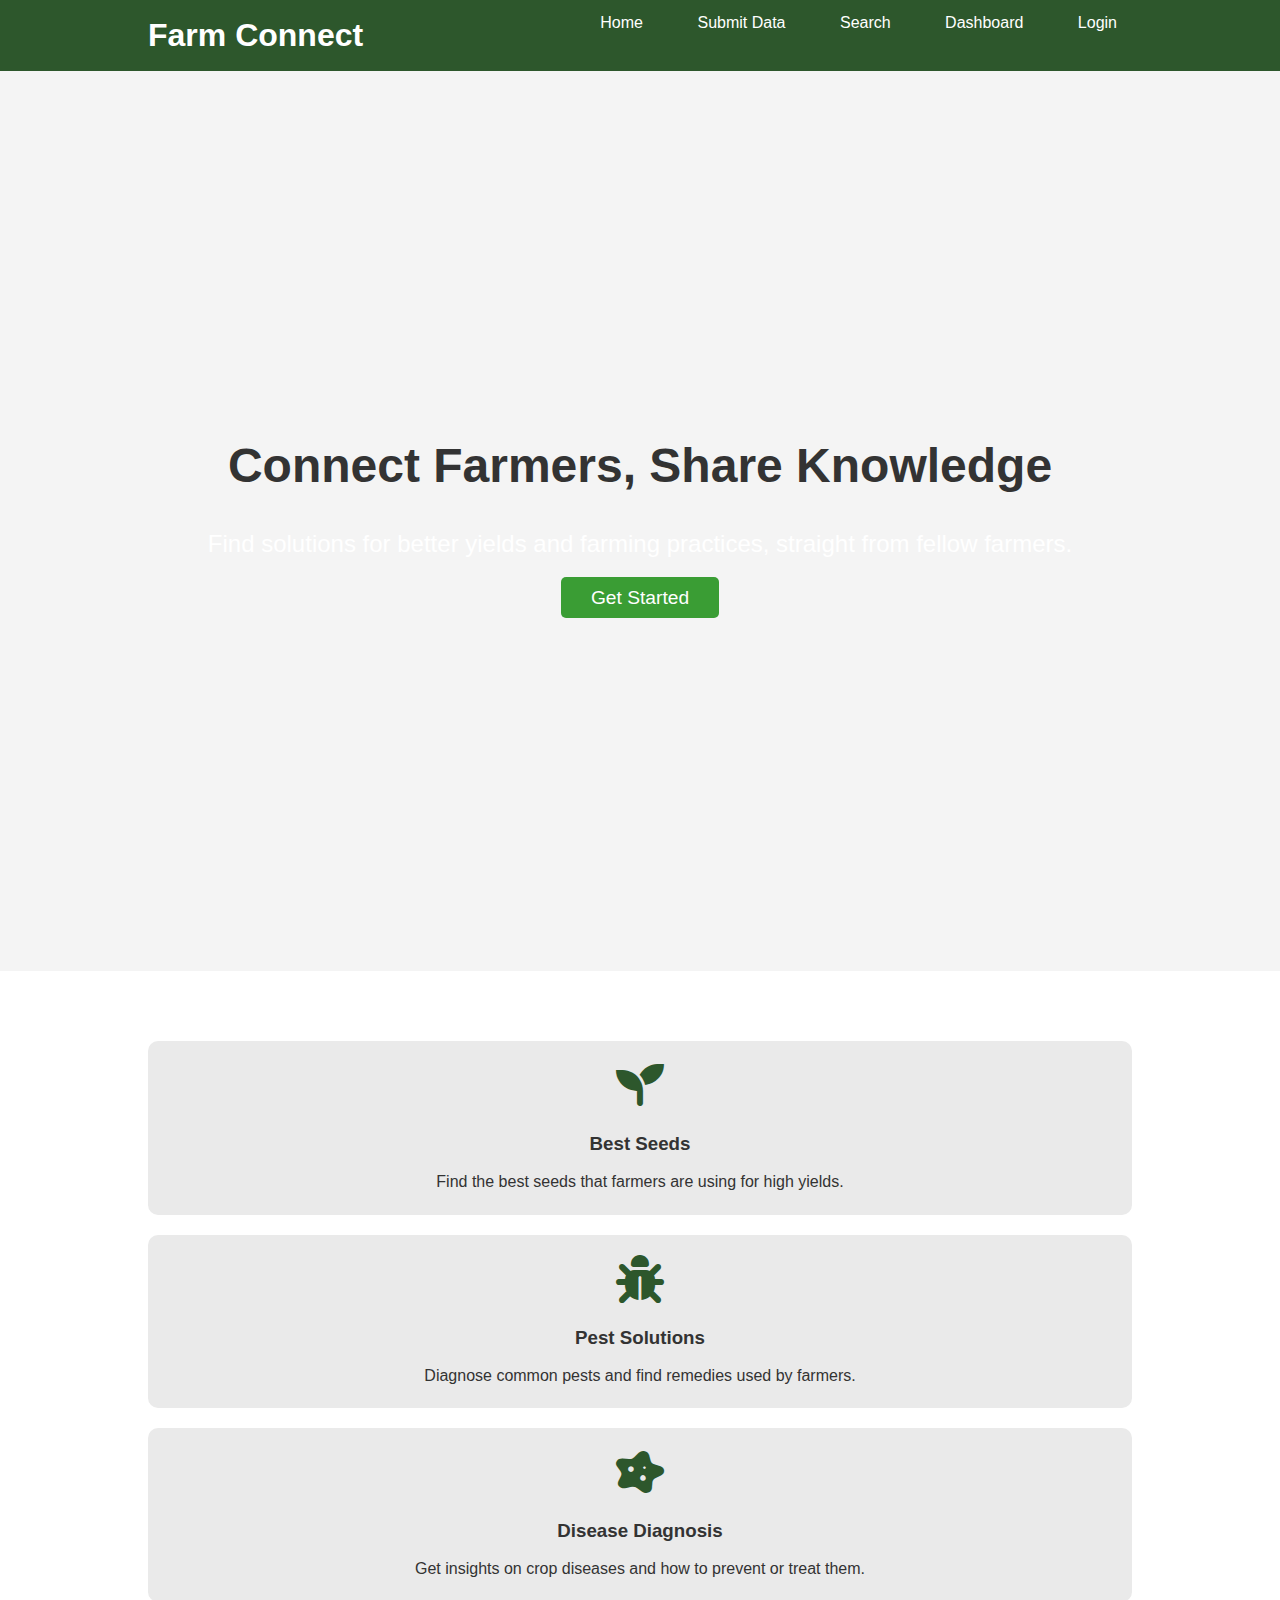
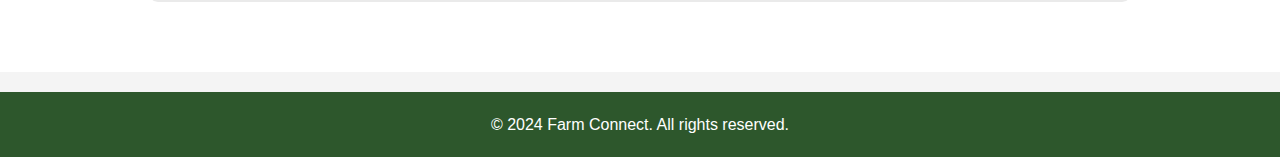
<file: index.html>
<!DOCTYPE html>
<html lang="en">
<head>
    <meta charset="UTF-8">
    <meta name="viewport" content="width=device-width, initial-scale=1.0">
    <meta http-equiv="X-UA-Compatible" content="ie=edge">
    <title>Farmers Crowd-Sourced Database</title>
    <link rel="stylesheet" href="style.css">
    <link rel="stylesheet" href="https://cdnjs.cloudflare.com/ajax/libs/font-awesome/6.0.0-beta3/css/all.min.css" />
</head>
<body>
    <!-- Navigation Bar -->
    <nav>
        <div class="container">
            <h1>Farm Connect</h1>
            <ul>
                <li><a href="#">Home</a></li>
                <li><a href="#">Submit Data</a></li>
                <li><a href="#">Search</a></li>
                <li><a href="#">Dashboard</a></li>
                <li><a href="#">Login</a></li>
            </ul>
        </div>
    </nav>

    <!-- Hero Section -->
    <section id="hero">
        <div class="hero-content">
            <h2>Connect Farmers, Share Knowledge</h2>
            <p>Find solutions for better yields and farming practices, straight from fellow farmers.</p>
            <a href="project-explanation.html" class="cta-btn">Get Started</a>
        </div>
    </section>

    <!-- Features Section -->
    <section id="features">
        <div class="container">
            <div class="feature-card">
                <i class="fas fa-seedling fa-3x"></i>
                <h3>Best Seeds</h3>
                <p>Find the best seeds that farmers are using for high yields.</p>
            </div>
            <div class="feature-card">
                <i class="fas fa-bug fa-3x"></i>
                <h3>Pest Solutions</h3>
                <p>Diagnose common pests and find remedies used by farmers.</p>
            </div>
            <div class="feature-card">
                <i class="fas fa-disease fa-3x"></i>
                <h3>Disease Diagnosis</h3>
                <p>Get insights on crop diseases and how to prevent or treat them.</p>
            </div>
        </div>
    </section>

    <!-- Footer -->
    <footer>
        <div class="container">
            <p>&copy; 2024 Farm Connect. All rights reserved.</p>
        </div>
    </footer>
</body>
</html>
</file>
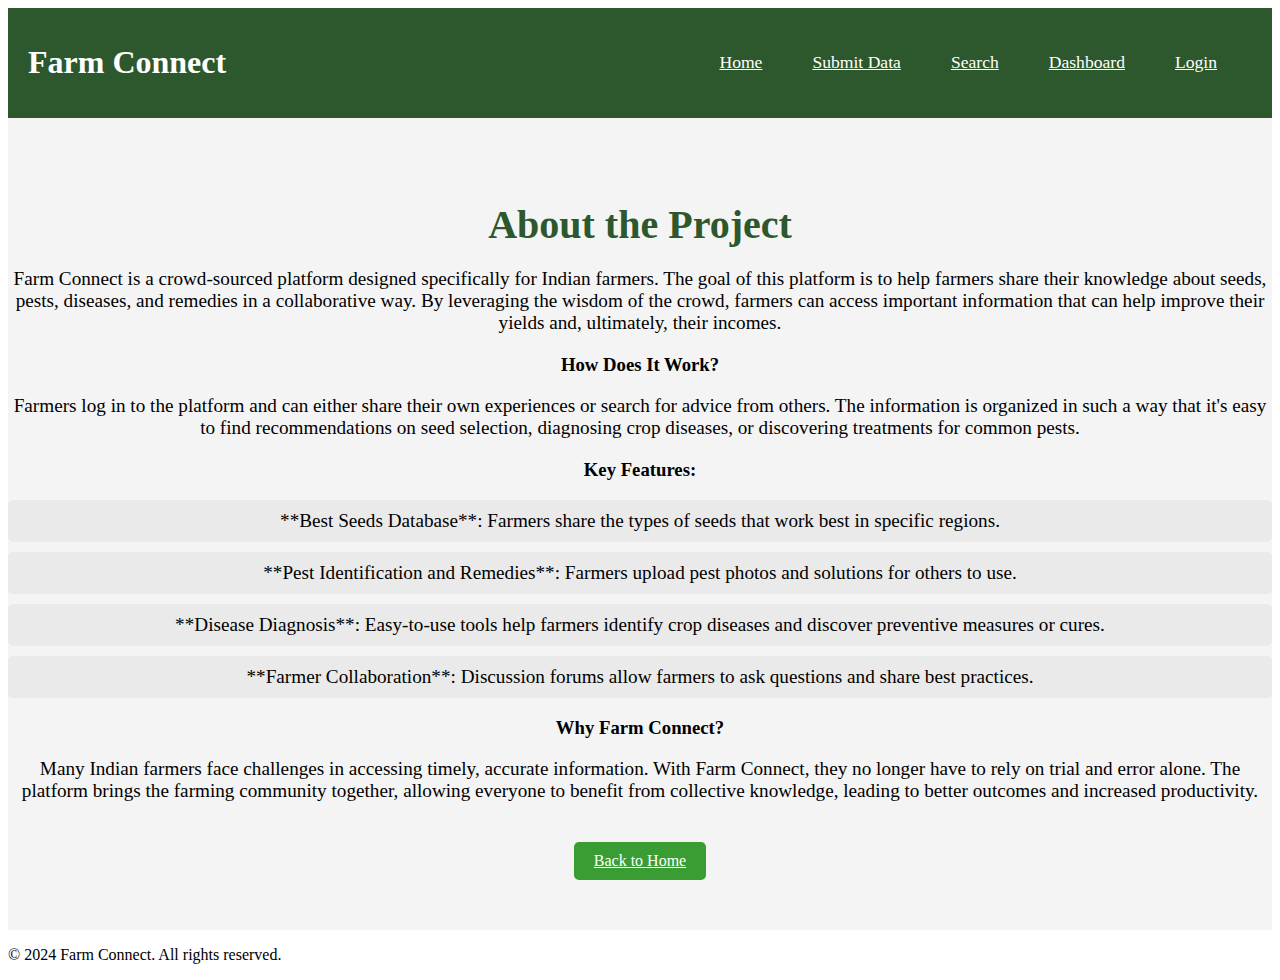
<file: project-explanation.html>
<!DOCTYPE html>
<html lang="en">
<head>
    <meta charset="UTF-8">
    <meta name="viewport" content="width=device-width, initial-scale=1.0">
    <meta http-equiv="X-UA-Compatible" content="ie=edge">
    <title>About Farm Connect</title>
    <link rel="stylesheet" href="styles1.css">
</head>
<body>
    <!-- Navigation Bar -->
    <nav>
        <div class="container">
            <h1>Farm Connect</h1>
            <ul>
                <li><a href="index.html">Home</a></li>
                <li><a href="#">Submit Data</a></li>
                <li><a href="#">Search</a></li>
                <li><a href="#">Dashboard</a></li>
                <li><a href="#">Login</a></li>
            </ul>
        </div>
    </nav>

    <!-- Project Explanation Section -->
    <section id="about-project">
        <div class="container">
            <h2>About the Project</h2>
            <p>Farm Connect is a crowd-sourced platform designed specifically for Indian farmers. The goal of this platform is to help farmers share their knowledge about seeds, pests, diseases, and remedies in a collaborative way. By leveraging the wisdom of the crowd, farmers can access important information that can help improve their yields and, ultimately, their incomes.</p>

            <h3>How Does It Work?</h3>
            <p>Farmers log in to the platform and can either share their own experiences or search for advice from others. The information is organized in such a way that it's easy to find recommendations on seed selection, diagnosing crop diseases, or discovering treatments for common pests.</p>

            <h3>Key Features:</h3>
            <ul>
                <li>**Best Seeds Database**: Farmers share the types of seeds that work best in specific regions.</li>
                <li>**Pest Identification and Remedies**: Farmers upload pest photos and solutions for others to use.</li>
                <li>**Disease Diagnosis**: Easy-to-use tools help farmers identify crop diseases and discover preventive measures or cures.</li>
                <li>**Farmer Collaboration**: Discussion forums allow farmers to ask questions and share best practices.</li>
            </ul>

            <h3>Why Farm Connect?</h3>
            <p>Many Indian farmers face challenges in accessing timely, accurate information. With Farm Connect, they no longer have to rely on trial and error alone. The platform brings the farming community together, allowing everyone to benefit from collective knowledge, leading to better outcomes and increased productivity.</p>

            <a href="index.html" class="cta-btn">Back to Home</a>
        </div>
    </section>

    <!-- Footer -->
    <footer>
        <div class="container">
            <p>&copy; 2024 Farm Connect. All rights reserved.</p>
        </div>
    </footer>
</body>
</html>
</file>
<file: style.css>
/* General Styles */
* {
    margin: 0;
    padding: 0;
    box-sizing: border-box;
    font-family: 'Arial', sans-serif;
}

body {
    line-height: 1.6;
    background-color: #f4f4f4;
    color: #333;
}

.container {
    width: 80%;
    margin: auto;
    overflow: hidden;
}

h1, h2, h3, h4, h5, h6 {
    color: #333;
}

a {
    text-decoration: none;
    color: #fff;
}

/* Navigation */
nav {
    background-color: #2d572c;
    padding: 10px 0;
}

nav h1 {
    float: left;
    color: white;
    margin-left: 20px;
}

nav ul {
    list-style: none;
    float: right;
}

nav ul li {
    display: inline;
    margin-right: 20px;
}

nav ul li a {
    color: white;
    padding: 10px 15px;
    transition: background 0.3s;
}

nav ul li a:hover {
    background-color: #3a9d34;
    border-radius: 5px;
}

/* Hero Section */
#hero {
    background: url('https://cdn.pixabay.com/photo/2018/03/15/23/39/field-3235455_1280.jpg') no-repeat center center/cover;
    color: white;
    height: 100vh;
    text-align: center;
    display: flex;
    align-items: center;
    justify-content: center;
}

.hero-content h2 {
    font-size: 3rem;
    margin-bottom: 20px;
}

.hero-content p {
    font-size: 1.5rem;
    margin-bottom: 20px;
}

.cta-btn {
    background-color: #3a9d34;
    padding: 10px 30px;
    border-radius: 5px;
    font-size: 1.2rem;
    transition: background 0.3s;
}

.cta-btn:hover {
    background-color: #2d572c;
}

/* Features Section */
#features {
    padding: 50px 0;
    background-color: #fff;
}

.feature-card {
    text-align: center;
    padding: 20px;
    border-radius: 10px;
    background-color: #eaeaea;
    margin: 20px;
    transition: transform 0.3s;
}

.feature-card:hover {
    transform: scale(1.05);
}

.feature-card i {
    margin-bottom: 20px;
    color: #2d572c;
}

.feature-card h3 {
    margin-bottom: 10px;
}

/* Footer */
footer {
    background-color: #2d572c;
    color: white;
    text-align: center;
    padding: 20px 0;
    margin-top: 20px;
}
</file>
<file: styles1.css>
/* Project Explanation Section */
#about-project {
    padding: 50px 0;
    background-color: #f4f4f4;
    text-align: center;
}

#about-project h2 {
    font-size: 2.5rem;
    margin-bottom: 20px;
    color: #2d572c;
}

#about-project p {
    font-size: 1.2rem;
    margin-bottom: 20px;
}

#about-project ul {
    list-style: none;
    padding: 0;
}

#about-project ul li {
    font-size: 1.2rem;
    margin-bottom: 10px;
    background-color: #eaeaea;
    padding: 10px;
    border-radius: 5px;
}

#about-project .cta-btn {
    margin-top: 20px;
    display: inline-block;
    background-color: #3a9d34;
    color: white;
    padding: 10px 20px;
    border-radius: 5px;
    transition: background 0.3s;
}

#about-project .cta-btn:hover {
    background-color: #2d572c;
}
/* General Styling for Navigation Bar */
nav {
    background-color: #2d572c;  /* Dark Green Background */
    padding: 15px 0;            /* Padding to give it space */
}

nav .container {
    display: flex;              /* Flexbox for easy alignment */
    justify-content: space-between;  /* Space between brand and links */
    align-items: center;        /* Align vertically in the center */
}

nav h1 {
    color: #fff;                /* White text for the brand name */
    margin-left: 20px;          /* Some left margin for spacing */
}

nav ul {
    list-style: none;           /* Remove bullet points */
    display: flex;              /* Display list items inline */
    margin-right: 20px;         /* Right margin for spacing */
}

nav ul li {
    margin-right: 20px;         /* Space between list items */
}

nav ul li a {
    color: white;               /* White text for the links */
    font-size: 1.1rem;          /* Slightly larger font size */
    padding: 10px 15px;         /* Padding inside each link */
    border-radius: 5px;         /* Rounded corners */
    transition: background 0.3s, color 0.3s; /* Smooth hover transition */
}

/* Hover Effect for Navigation Links */
nav ul li a:hover {
    background-color: #3a9d34;  /* Change background on hover */
    color: #fff;                /* Ensure text color stays white */
}

/* Responsive Styling for Small Screens */
@media (max-width: 768px) {
    nav ul {
        flex-direction: column;   /* Stack list items vertically */
        margin-right: 0;
        margin-top: 10px;
    }

    nav ul li {
        margin-right: 0;
        margin-bottom: 10px;      /* Add bottom margin to stack items */
    }
}
</file>
